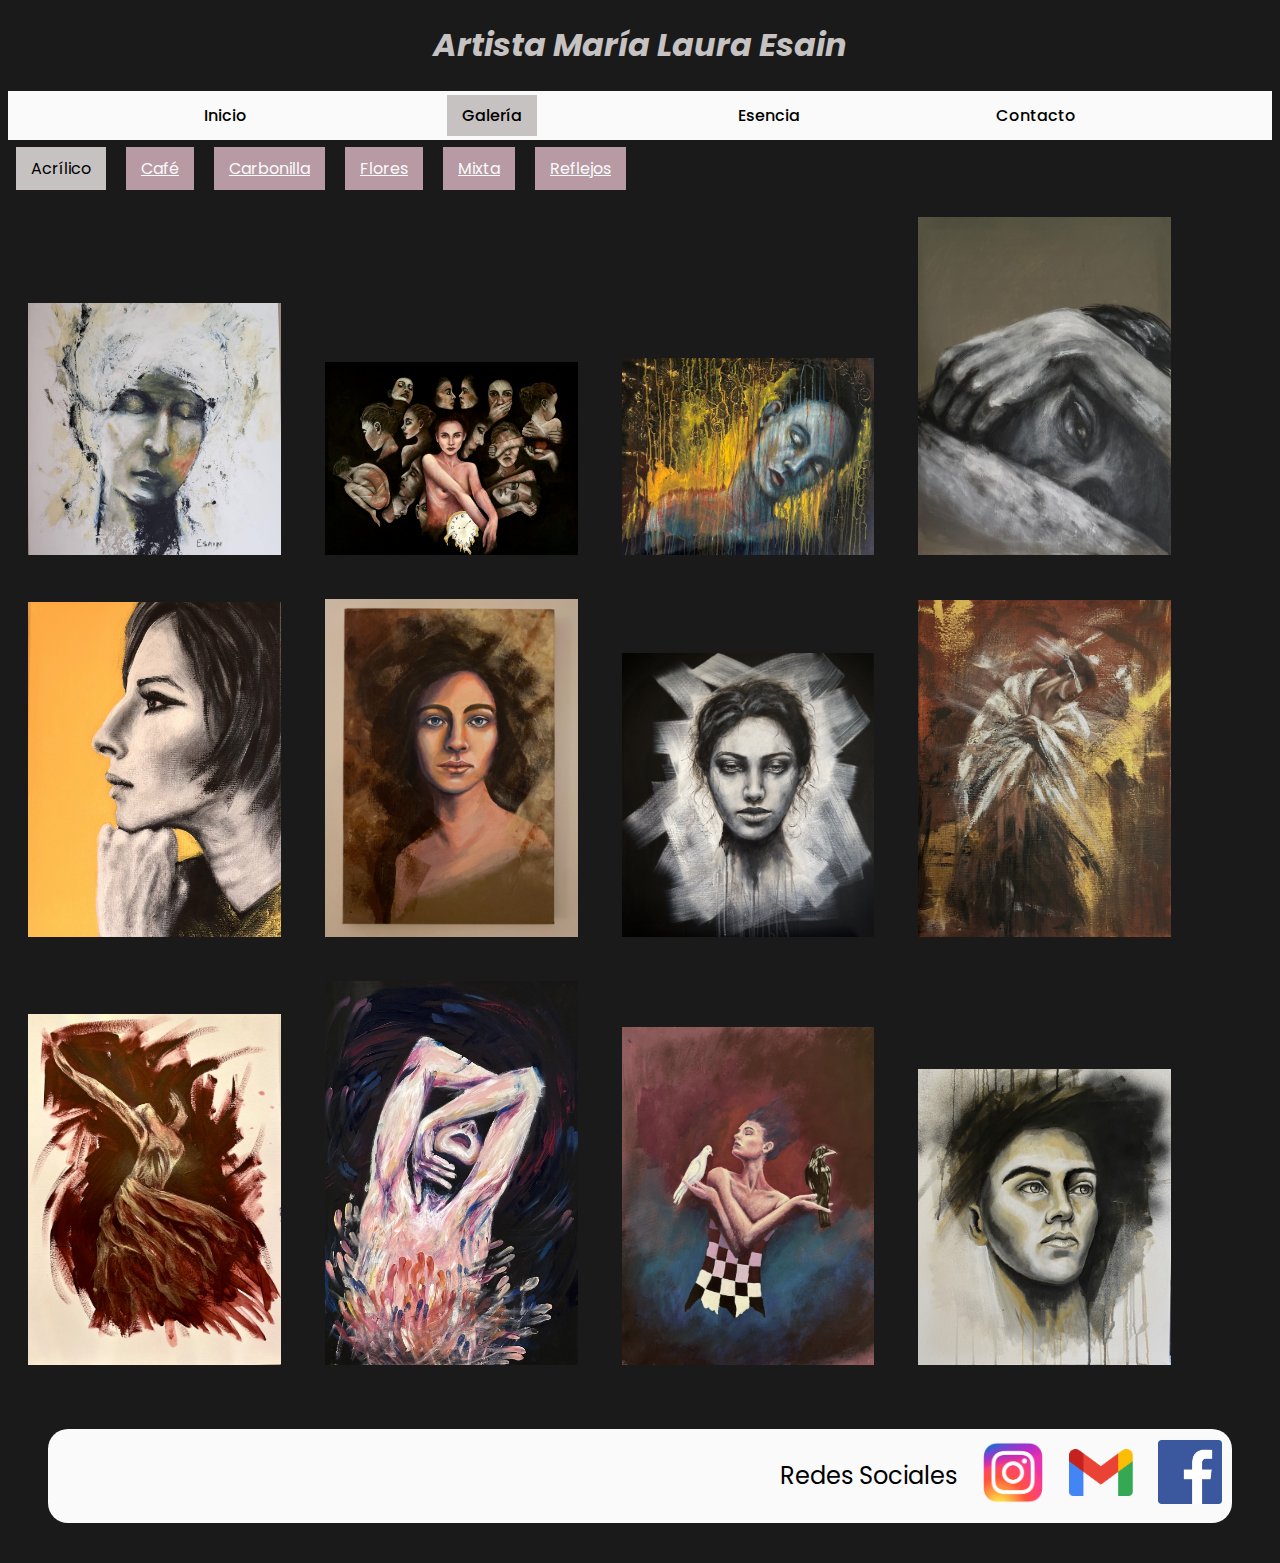
<file: acrilico.html>
<!DOCTYPE html>
<html lang="en">
<head>
    <meta charset="UTF-8">
    <meta name="viewport" content="width=device-width, initial-scale=1.0">
    <title>Arte María Laura Esain</title>

    <link rel="stylesheet" href="style.css">

    <link rel="preconnect" href="https://fonts.googleapis.com">
    <link rel="preconnect" href="https://fonts.gstatic.com" crossorigin>
    <link href="https://fonts.googleapis.com/css2?family=Poppins:ital,wght@0,100;0,200;0,300;0,400;0,500;0,600;0,700;0,800;0,900;1,100;1,200;1,300;1,400;1,500;1,600;1,700;1,800;1,900&display=swap" rel="stylesheet">

    <link rel="preconnect" href="https://fonts.googleapis.com">
<link rel="preconnect" href="https://fonts.gstatic.com" crossorigin>
<link href="https://fonts.googleapis.com/css2?family=Inter:ital,opsz,wght@0,14..32,100..900;1,14..32,100..900&family=Poppins:ital,wght@0,100;0,200;0,300;0,400;0,500;0,600;0,700;0,800;0,900;1,100;1,200;1,300;1,400;1,500;1,600;1,700;1,800;1,900&display=swap" rel="stylesheet">

<link rel="preconnect" href="https://fonts.googleapis.com">
<link rel="preconnect" href="https://fonts.gstatic.com" crossorigin>
<link href="https://fonts.googleapis.com/css2?family=Abril+Fatface&family=Poppins:ital,wght@0,100;0,200;0,300;0,400;0,500;0,600;0,700;0,800;0,900;1,100;1,200;1,300;1,400;1,500;1,600;1,700;1,800;1,900&display=swap" rel="stylesheet">

</head>

<h1>Artista María Laura Esain</h1>


<p id="lista1">
    <a href="index.html">Inicio</a> 
    <a class="inicio">Galería</a>
    <a href="esencia.html">Esencia</a>            
    <a href="contacto.html">Contacto</a>
 </p>

 <p id="lista2">
    <a class="acrilico">Acrílico</a>
    <a href="café.html">Café</a>
    <a href="carbonilla.html">Carbonilla</a>
    <a href="flores.html">Flores</a>
    <a href="mixta.html">Mixta</a>
    <a href="reflejos.html">Reflejos</a>
</p> 


<img  class="ac1" src="Imagenes/ac1.jpg" alt="ac1" width="20%">
<img class="ac1" src="Imagenes/ac10.jpg" alt="10" width="20%">
<img class="ac1"src="Imagenes/ac12.jpg" alt="12" width="20%">
<img class="ac1"src="Imagenes/ac2.jpg" alt="ac2" width="20%">
<img class="ac1"src="Imagenes/ac3.jpg" alt="3" width="20%">
<img class="ac1"src="Imagenes/ac4.jpg" alt="4" width="20%">
<img class="ac1"src="Imagenes/ac5.jpg" alt="5" width="20%">
<img class="ac1" src="Imagenes/ac6.jpg" alt="6" width="20%">
<img class="ac1"src="Imagenes/ac7.jpg" alt="7" width="20%">
<img class="ac1"src="Imagenes/ac8.jpg" alt="8" width="20%">
<img class="ac1"src="Imagenes/ac9.jpg" alt="9" width="20%">
<img class="ac1"src="Imagenes/ac11.jpg" alt="11" width="20%">

<footer>
    <h2>Redes Sociales</h2>
   <div class="logo-insta"><a class="redes" target="_blank" href="https://www.instagram.com/esainlaura?utm_source=ig_web_button_share_sheet&igsh=ZDNlZDc0MzIxNw=="><img src="Imagenes/Instagram-Logo-2016.png" alt="logo-instagram"></a></div>
  <div class="logo-gmail"><a href="https://mail.google.com/mail/u/0/#search/mlesain%40gmail.com"> <img src="Imagenes/Gmail_Logo.png" alt="Gmail_Logo"></a></div>
   <div class="logo-facebook"> <a class="redes" target="_blank" href="https://www.facebook.com/share/r/uLbqT9U41usrKx6N/"><img src="Imagenes/Facebook_logo.png" alt="logo-facebook"></a></div>
</footer>
</file>
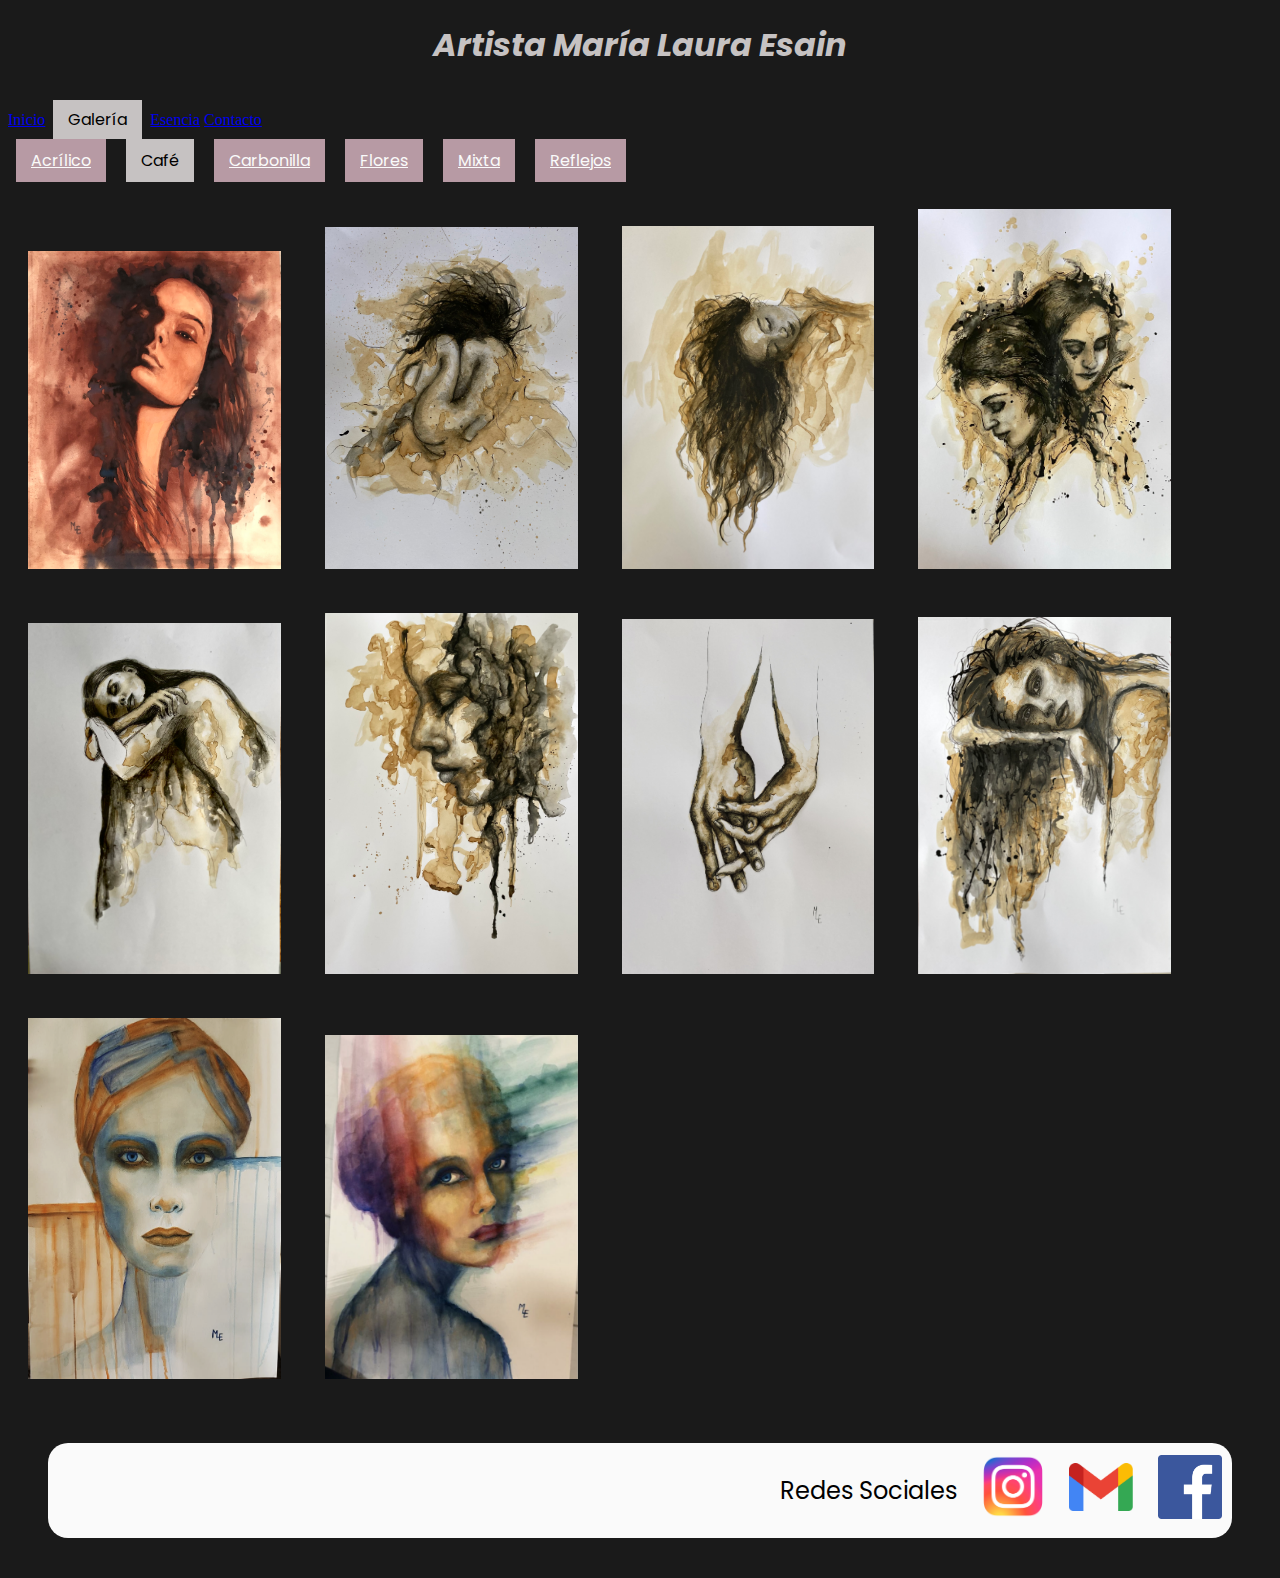
<file: café.html>
<!DOCTYPE html>
<html lang="en">
<head>
    <meta charset="UTF-8">
    <meta name="viewport" content="width=device-width, initial-scale=1.0">
    <title>Arte María Laura Esain</title>

    <link rel="stylesheet" href="style.css">

    <link rel="preconnect" href="https://fonts.googleapis.com">
    <link rel="preconnect" href="https://fonts.gstatic.com" crossorigin>
    <link href="https://fonts.googleapis.com/css2?family=Poppins:ital,wght@0,100;0,200;0,300;0,400;0,500;0,600;0,700;0,800;0,900;1,100;1,200;1,300;1,400;1,500;1,600;1,700;1,800;1,900&display=swap" rel="stylesheet">

    <link rel="preconnect" href="https://fonts.googleapis.com">
<link rel="preconnect" href="https://fonts.gstatic.com" crossorigin>
<link href="https://fonts.googleapis.com/css2?family=Inter:ital,opsz,wght@0,14..32,100..900;1,14..32,100..900&family=Poppins:ital,wght@0,100;0,200;0,300;0,400;0,500;0,600;0,700;0,800;0,900;1,100;1,200;1,300;1,400;1,500;1,600;1,700;1,800;1,900&display=swap" rel="stylesheet">

<link rel="preconnect" href="https://fonts.googleapis.com">
<link rel="preconnect" href="https://fonts.gstatic.com" crossorigin>
<link href="https://fonts.googleapis.com/css2?family=Abril+Fatface&family=Poppins:ital,wght@0,100;0,200;0,300;0,400;0,500;0,600;0,700;0,800;0,900;1,100;1,200;1,300;1,400;1,500;1,600;1,700;1,800;1,900&display=swap" rel="stylesheet">

<link rel="stylesheet" href="style.css">
<h1>Artista María Laura Esain</h1>

<p id="lista1"></p>
    <a href="index.html">Inicio</a> 
    <a class="inicio">Galería</a>
    <a href="esencia.html">Esencia</a>            
    <a href="contacto.html">Contacto</a>
 </p>

 <p id="lista2">
    <a href="acrilico.html">Acrílico</a>
    <a class="acrilico">Café</a>
    <a href="carbonilla.html">Carbonilla</a>
    <a href="flores.html">Flores</a>
    <a href="mixta.html">Mixta</a>
    <a href="reflejos.html">Reflejos</a>
</p> 


<img class="ac1" src="Imagenes/cafe_2146.jpg" alt="1" width="20%">
<img class="ac1" src="Imagenes/cafe_3919.jpg" alt="2" width="20%">
<img class="ac1" src="Imagenes/cafe_3972.jpg" alt="3" width="20%">
<img class="ac1" src="Imagenes/cafe_4418.jpg" alt="4" width="20%">
<img class="ac1" src="Imagenes/cafe_4430.jpg" alt="5" width="20%">
<img class="ac1" src="Imagenes/cafe_4516.jpg" alt="6" width="20%">
<img class="ac1"src="Imagenes/cafe_4609.jpg" alt="7" width="20%">
<img class="ac1" src="Imagenes/cafe_4770.jpg" alt="8" width="20%">
<img class="ac1"src="Imagenes/cafe_7931 (1).PNG" alt="9" width="20%">
<img class="ac1" src="Imagenes/cafe_7932 (1).PNG" alt="10" width="20%">



<footer>
    <h2>Redes Sociales</h2>
   <div class="logo-insta"><a class="redes" target="_blank" href="https://www.instagram.com/esainlaura?utm_source=ig_web_button_share_sheet&igsh=ZDNlZDc0MzIxNw=="><img src="Imagenes/Instagram-Logo-2016.png" alt="logo-instagram"></a></div>
  <div class="logo-gmail"><a href="https://mail.google.com/mail/u/0/#search/mlesain%40gmail.com"> <img src="Imagenes/Gmail_Logo.png" alt="Gmail_Logo"></a></div>
   <div class="logo-facebook"> <a class="redes" target="_blank" href="https://www.facebook.com/share/r/uLbqT9U41usrKx6N/"><img src="Imagenes/Facebook_logo.png" alt="logo-facebook"></a></div>
</footer>
</file>
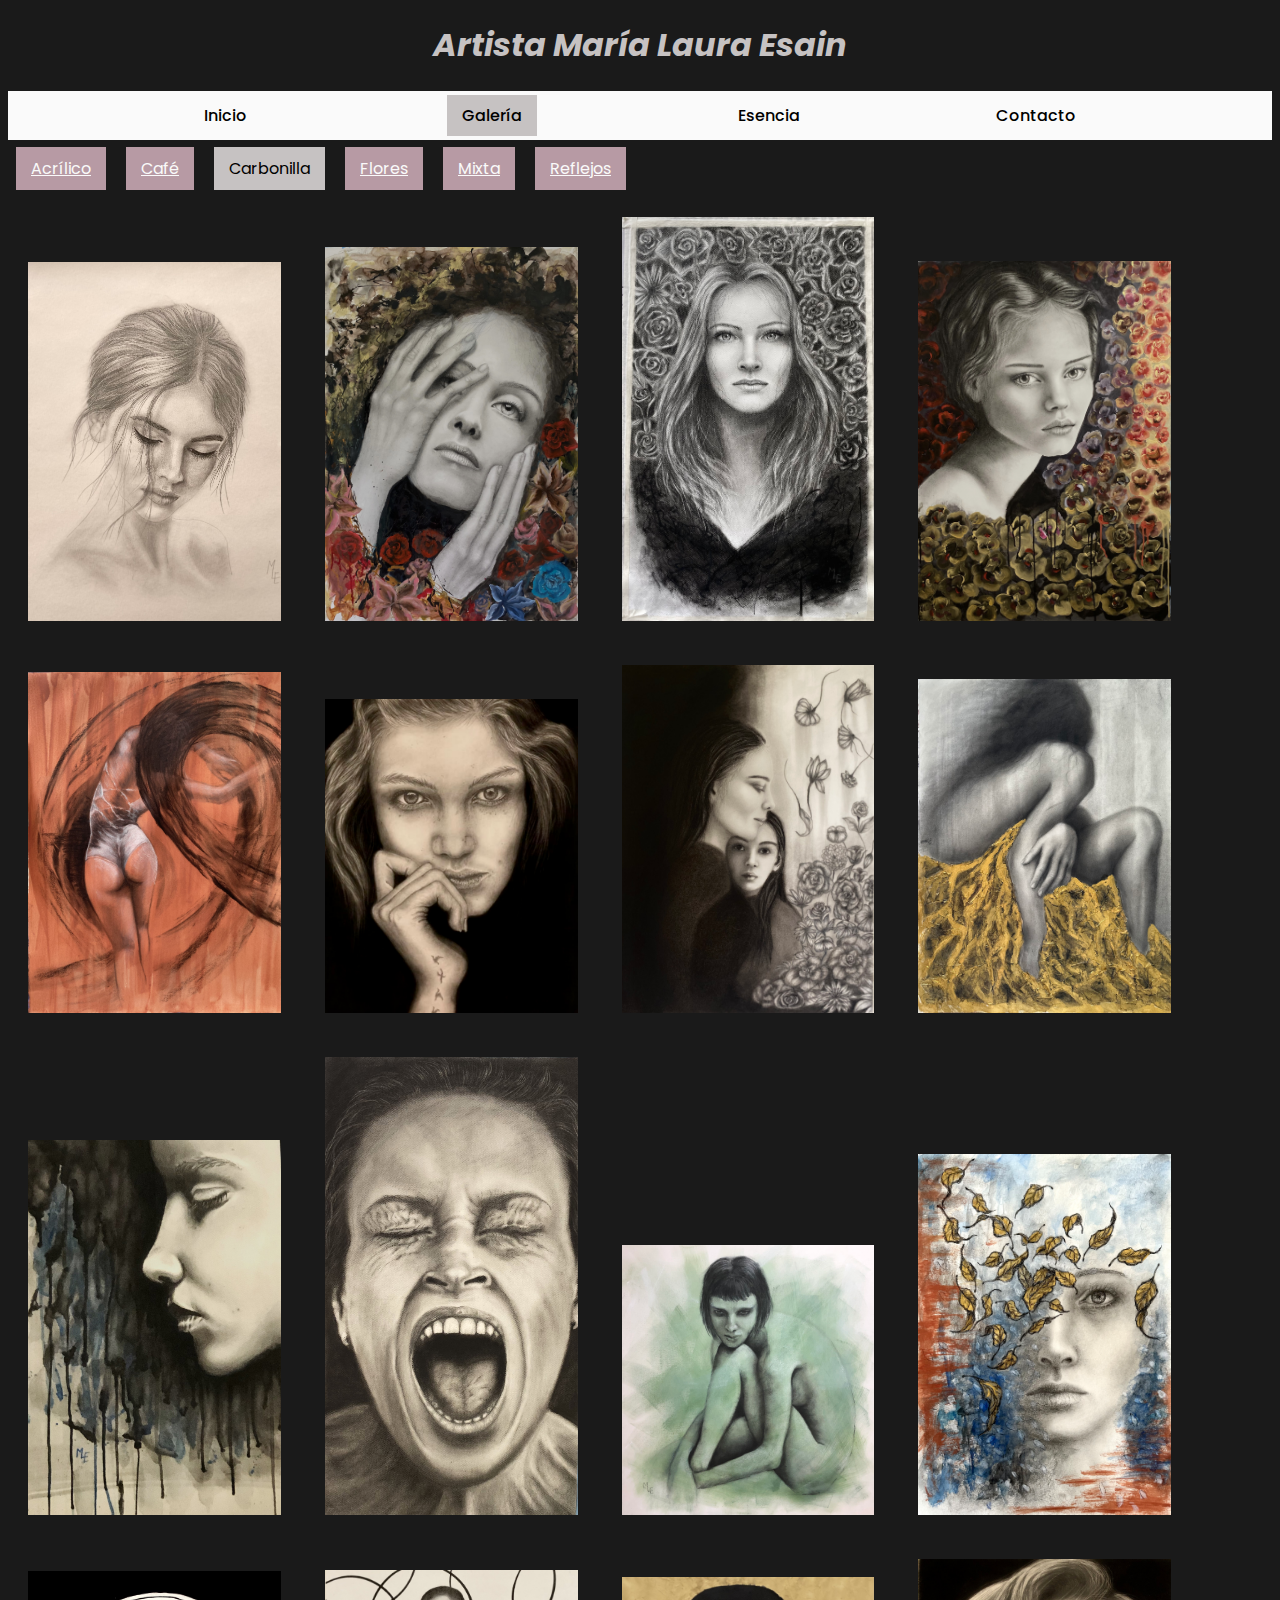
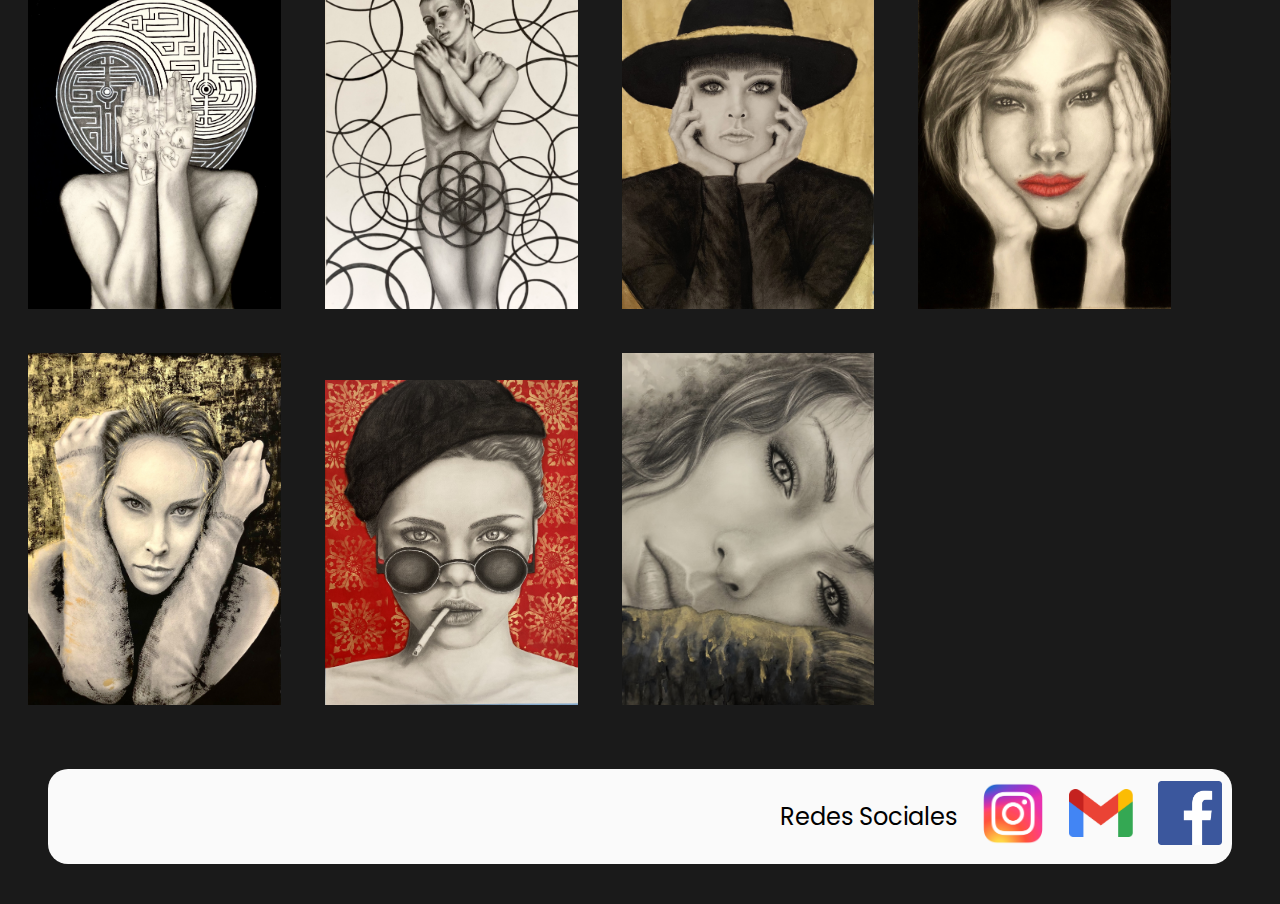
<file: carbonilla.html>
<!DOCTYPE html>
<html lang="en">
<head>
    <meta charset="UTF-8">
    <meta name="viewport" content="width=device-width, initial-scale=1.0">
    <title>Arte María Laura Esain</title>

    <link rel="stylesheet" href="style.css">

    <link rel="preconnect" href="https://fonts.googleapis.com">
    <link rel="preconnect" href="https://fonts.gstatic.com" crossorigin>
    <link href="https://fonts.googleapis.com/css2?family=Poppins:ital,wght@0,100;0,200;0,300;0,400;0,500;0,600;0,700;0,800;0,900;1,100;1,200;1,300;1,400;1,500;1,600;1,700;1,800;1,900&display=swap" rel="stylesheet">

    <link rel="preconnect" href="https://fonts.googleapis.com">
<link rel="preconnect" href="https://fonts.gstatic.com" crossorigin>
<link href="https://fonts.googleapis.com/css2?family=Inter:ital,opsz,wght@0,14..32,100..900;1,14..32,100..900&family=Poppins:ital,wght@0,100;0,200;0,300;0,400;0,500;0,600;0,700;0,800;0,900;1,100;1,200;1,300;1,400;1,500;1,600;1,700;1,800;1,900&display=swap" rel="stylesheet">

<link rel="preconnect" href="https://fonts.googleapis.com">
<link rel="preconnect" href="https://fonts.gstatic.com" crossorigin>
<link href="https://fonts.googleapis.com/css2?family=Abril+Fatface&family=Poppins:ital,wght@0,100;0,200;0,300;0,400;0,500;0,600;0,700;0,800;0,900;1,100;1,200;1,300;1,400;1,500;1,600;1,700;1,800;1,900&display=swap" rel="stylesheet">

<link rel="stylesheet" href="style.css">

<h1>Artista María Laura Esain</h1>


<p id="lista1">
    <a href="index.html">Inicio</a> 
    <a class="inicio">Galería</a>
    <a href="esencia.html">Esencia</a>            
    <a href="contacto.html">Contacto</a>
 </p>

 <p id="lista2">
    <a href="acrilico.html">Acrílico</a>
    <a href="café.html">Café</a>
    <a class="acrilico">Carbonilla</a>
    <a href="flores.html">Flores</a>
    <a href="mixta.html">Mixta</a>
    <a href="reflejos.html">Reflejos</a>
</p> 

<img class="ac1" src="Imagenes/carbonilla_0020 (1).jpg" alt="1" width="20%">
<img class="ac1" src="Imagenes/carbonilla_0567.jpg" alt="2" width="20%">
<img class="ac1" src="Imagenes/carbonilla_2269.jpg" alt="2" width="20%">
<img class="ac1" src="Imagenes/carbonilla_2519.jpg" alt="2" width="20%">
<img  class="ac1"src="Imagenes/carbonilla_5036.jpg" alt="2" width="20%">
<img class="ac1" src="Imagenes/carbonilla_5195.jpg" alt="2" width="20%">
<img class="ac1" src="Imagenes/carbonilla_5538.jpg" alt="2" width="20%">
<img class="ac1" src="Imagenes/carbonilla_5576.jpg" alt="2" width="20%">
<img class="ac1" src="Imagenes/carbonilla_6213.jpg" alt="2" width="20%">
<img class="ac1" src="Imagenes/carbonilla_6826.jpg" alt="2" width="20%">
<img class="ac1" src="Imagenes/carbonilla_7049.jpg" alt="2" width="20%">
<img class="ac1" src="Imagenes/carbonilla_7433.jpg" alt="2" width="20%">
<img class="ac1" src="Imagenes/carbonilla_7542.jpg" alt="2" width="20%">
<img class="ac1" src="Imagenes/carbonilla_8024.jpg" alt="2" width="20%">
<img class="ac1" src="Imagenes/carbonilla_7761.jpg" alt="2" width="20%">
<img class="ac1" src="Imagenes/carbonilla_8352.jpg" alt="2" width="20%">
<img class="ac1" src="Imagenes/carbonilla_8663.jpg" alt="2" width="20%">
<img class="ac1" src="Imagenes/carbonilla_8795.jpg" alt="2" width="20%">
<img class="ac1" src="Imagenes/carbonilla_9588.jpg" alt="2" width="20%">


<footer>
    <h2>Redes Sociales</h2>
   <div class="logo-insta"><a class="redes" target="_blank" href="https://www.instagram.com/esainlaura?utm_source=ig_web_button_share_sheet&igsh=ZDNlZDc0MzIxNw=="><img src="Imagenes/Instagram-Logo-2016.png" alt="logo-instagram"></a></div>
  <div class="logo-gmail"><a href="https://mail.google.com/mail/u/0/#search/mlesain%40gmail.com"> <img src="Imagenes/Gmail_Logo.png" alt="Gmail_Logo"></a></div>
   <div class="logo-facebook"> <a class="redes" target="_blank" href="https://www.facebook.com/share/r/uLbqT9U41usrKx6N/"><img src="Imagenes/Facebook_logo.png" alt="logo-facebook"></a></div>
</footer>
</file>
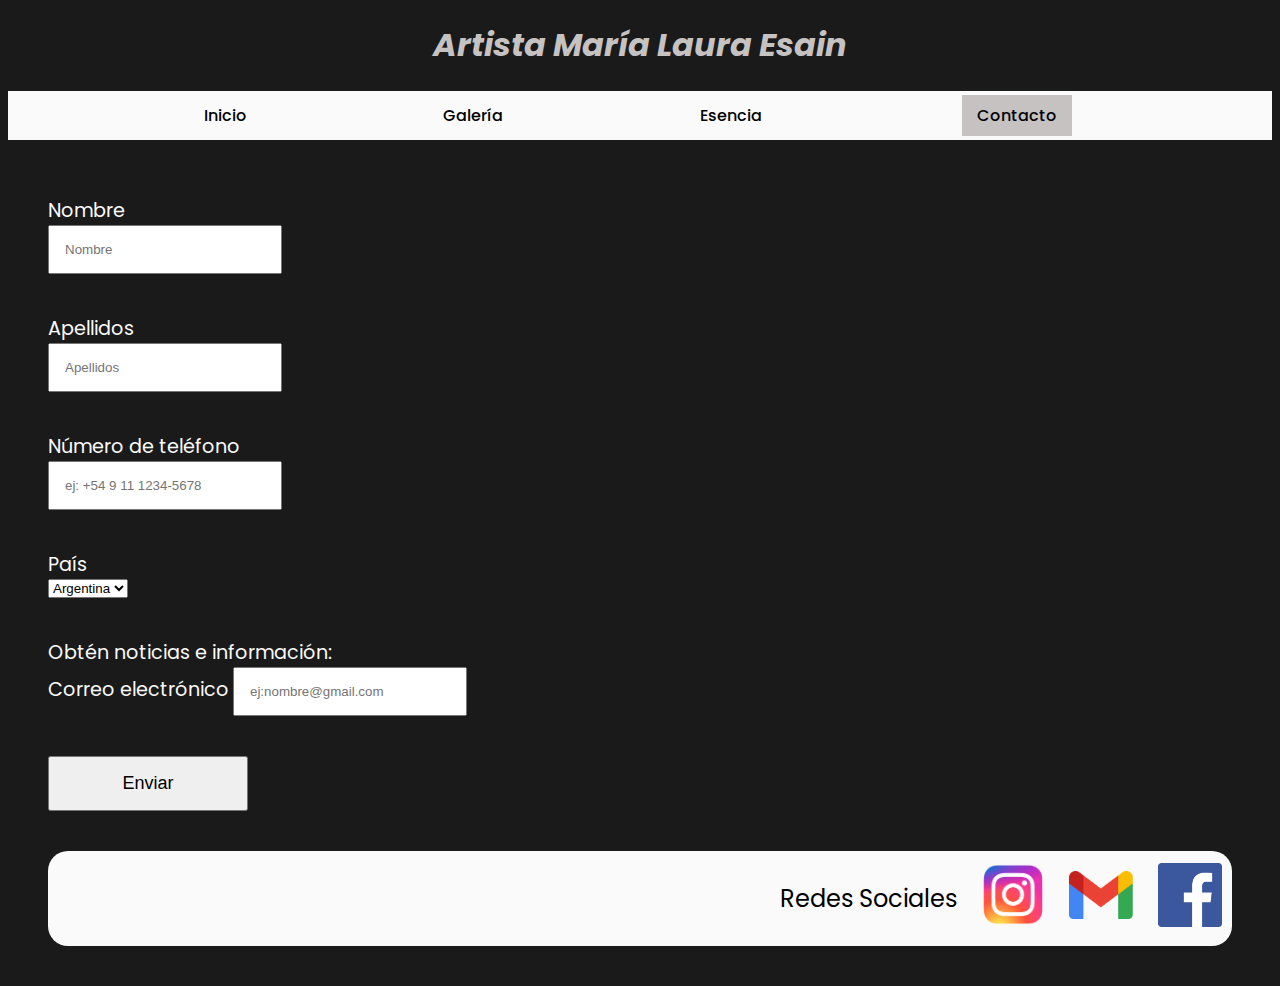
<file: contacto.html>
<!DOCTYPE html>
<html lang="en">
<head>
    <meta charset="UTF-8">
    <meta name="viewport" content="width=device-width, initial-scale=1.0">
    <title>Arte María Laura Esain</title>

    <link rel="stylesheet" href="style.css">

    <link rel="preconnect" href="https://fonts.googleapis.com">
    <link rel="preconnect" href="https://fonts.gstatic.com" crossorigin>
    <link href="https://fonts.googleapis.com/css2?family=Poppins:ital,wght@0,100;0,200;0,300;0,400;0,500;0,600;0,700;0,800;0,900;1,100;1,200;1,300;1,400;1,500;1,600;1,700;1,800;1,900&display=swap" rel="stylesheet">

    <link rel="preconnect" href="https://fonts.googleapis.com">
<link rel="preconnect" href="https://fonts.gstatic.com" crossorigin>
<link href="https://fonts.googleapis.com/css2?family=Inter:ital,opsz,wght@0,14..32,100..900;1,14..32,100..900&family=Poppins:ital,wght@0,100;0,200;0,300;0,400;0,500;0,600;0,700;0,800;0,900;1,100;1,200;1,300;1,400;1,500;1,600;1,700;1,800;1,900&display=swap" rel="stylesheet">

<link rel="preconnect" href="https://fonts.googleapis.com">
<link rel="preconnect" href="https://fonts.gstatic.com" crossorigin>
<link href="https://fonts.googleapis.com/css2?family=Abril+Fatface&family=Poppins:ital,wght@0,100;0,200;0,300;0,400;0,500;0,600;0,700;0,800;0,900;1,100;1,200;1,300;1,400;1,500;1,600;1,700;1,800;1,900&display=swap" rel="stylesheet">

</head>

<div><h1>Artista María Laura Esain</h1></div>

<body>
    <p id="lista1">
        <a href="index.html">Inicio</a> 
        <a href="galeria.html">Galería</a>
        <a href="esencia.html">Esencia</a>            
        <a class="inicio">Contacto</a>
     </p>
</body>

<form action="form.php" method="post">
    <ul>
        <li><label for="Nombre">Nombre</label>
       <br><input type="text" placeholder="Nombre" name="Nombre" id="Nombre"></li>

        <li><label for="Apellido">Apellidos</label>
            <br><input placeholder="Apellidos" type="text">
        </li>
        
        <li><label for="numero de telefono">Número de teléfono</label>
        <br><input type="text" placeholder="ej: +54 9 11 1234-5678"></li>

        <li> <label for="pais">País</label>
           <br> <select name="" id="option">
                <option value="">Argentina</option>
                <option value="">Colombia</option>
                <option value="">Uruguay</option>
                <option value="">Otro</option>
            </select></li>

        <li><label for="suscribe">Obtén noticias e información: <br>Correo electrónico</label>
            <input type="text" placeholder="ej:nombre@gmail.com"></li>
        
       <li> <input class="enviar" type="submit" value="Enviar"></li>
    </ul>
    <footer>
        <h2>Redes Sociales</h2>
       <div class="logo-insta"><a class="redes" target="_blank" href="https://www.instagram.com/esainlaura?utm_source=ig_web_button_share_sheet&igsh=ZDNlZDc0MzIxNw=="><img src="Imagenes/Instagram-Logo-2016.png" alt="logo-instagram"></a></div>
      <div class="logo-gmail"><a href="https://mail.google.com/mail/u/0/#search/mlesain%40gmail.com"> <img src="Imagenes/Gmail_Logo.png" alt="Gmail_Logo"></a></div>
       <div class="logo-facebook"> <a class="redes" target="_blank" href="https://www.facebook.com/share/r/uLbqT9U41usrKx6N/"><img src="Imagenes/Facebook_logo.png" alt="logo-facebook"></a></div>
    </footer>
</form>
</file>
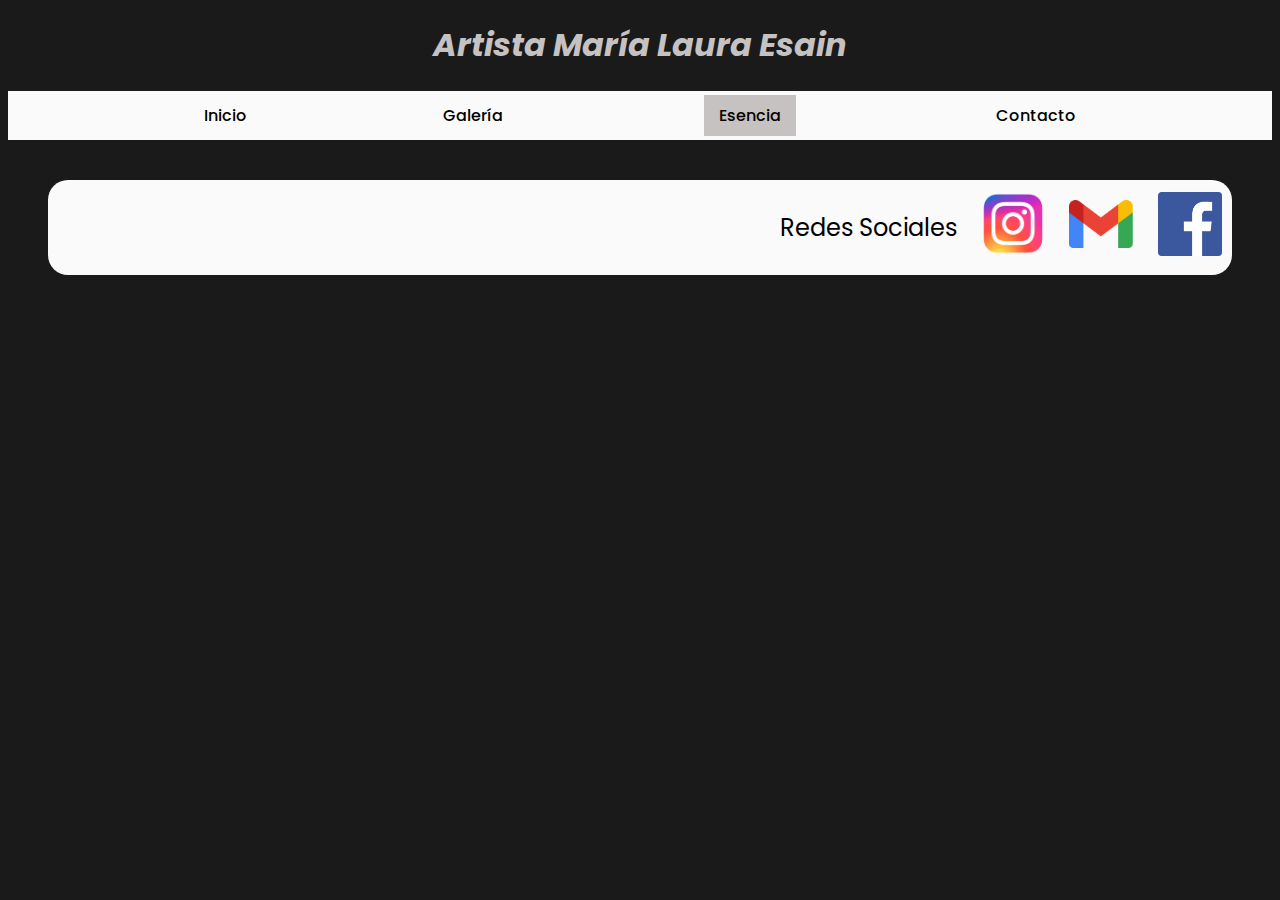
<file: Esencia.html>
<!DOCTYPE html>
<html lang="en">
<head>
    <meta charset="UTF-8">
    <meta name="viewport" content="width=device-width, initial-scale=1.0">
    <title>Arte María Laura Esain</title>

    <link rel="stylesheet" href="style.css">

    <link rel="preconnect" href="https://fonts.googleapis.com">
    <link rel="preconnect" href="https://fonts.gstatic.com" crossorigin>
    <link href="https://fonts.googleapis.com/css2?family=Poppins:ital,wght@0,100;0,200;0,300;0,400;0,500;0,600;0,700;0,800;0,900;1,100;1,200;1,300;1,400;1,500;1,600;1,700;1,800;1,900&display=swap" rel="stylesheet">

    <link rel="preconnect" href="https://fonts.googleapis.com">
<link rel="preconnect" href="https://fonts.gstatic.com" crossorigin>
<link href="https://fonts.googleapis.com/css2?family=Inter:ital,opsz,wght@0,14..32,100..900;1,14..32,100..900&family=Poppins:ital,wght@0,100;0,200;0,300;0,400;0,500;0,600;0,700;0,800;0,900;1,100;1,200;1,300;1,400;1,500;1,600;1,700;1,800;1,900&display=swap" rel="stylesheet">

<link rel="preconnect" href="https://fonts.googleapis.com">
<link rel="preconnect" href="https://fonts.gstatic.com" crossorigin>
<link href="https://fonts.googleapis.com/css2?family=Abril+Fatface&family=Poppins:ital,wght@0,100;0,200;0,300;0,400;0,500;0,600;0,700;0,800;0,900;1,100;1,200;1,300;1,400;1,500;1,600;1,700;1,800;1,900&display=swap" rel="stylesheet">

</head>
<div><h1>Artista María Laura Esain</h1></div>

<body>
    <p id="lista1">
        <a href="index.html">Inicio</a> 
        <a href="Galeria.html">Galería</a>
        <a class="inicio">Esencia</a>            
        <a href="contacto.html">Contacto</a>
     </p>

     <footer>
        <h2>Redes Sociales</h2>
       <div class="logo-insta"><a class="redes" target="_blank" href="https://www.instagram.com/esainlaura?utm_source=ig_web_button_share_sheet&igsh=ZDNlZDc0MzIxNw=="><img src="Imagenes/Instagram-Logo-2016.png" alt="logo-instagram"></a></div>
      <div class="logo-gmail"><a href="https://mail.google.com/mail/u/0/#search/mlesain%40gmail.com"> <img src="Imagenes/Gmail_Logo.png" alt="Gmail_Logo"></a></div>
       <div class="logo-facebook"> <a class="redes" target="_blank" href="https://www.facebook.com/share/r/uLbqT9U41usrKx6N/"><img src="Imagenes/Facebook_logo.png" alt="logo-facebook"></a></div>
    </footer>
</body>
</file>
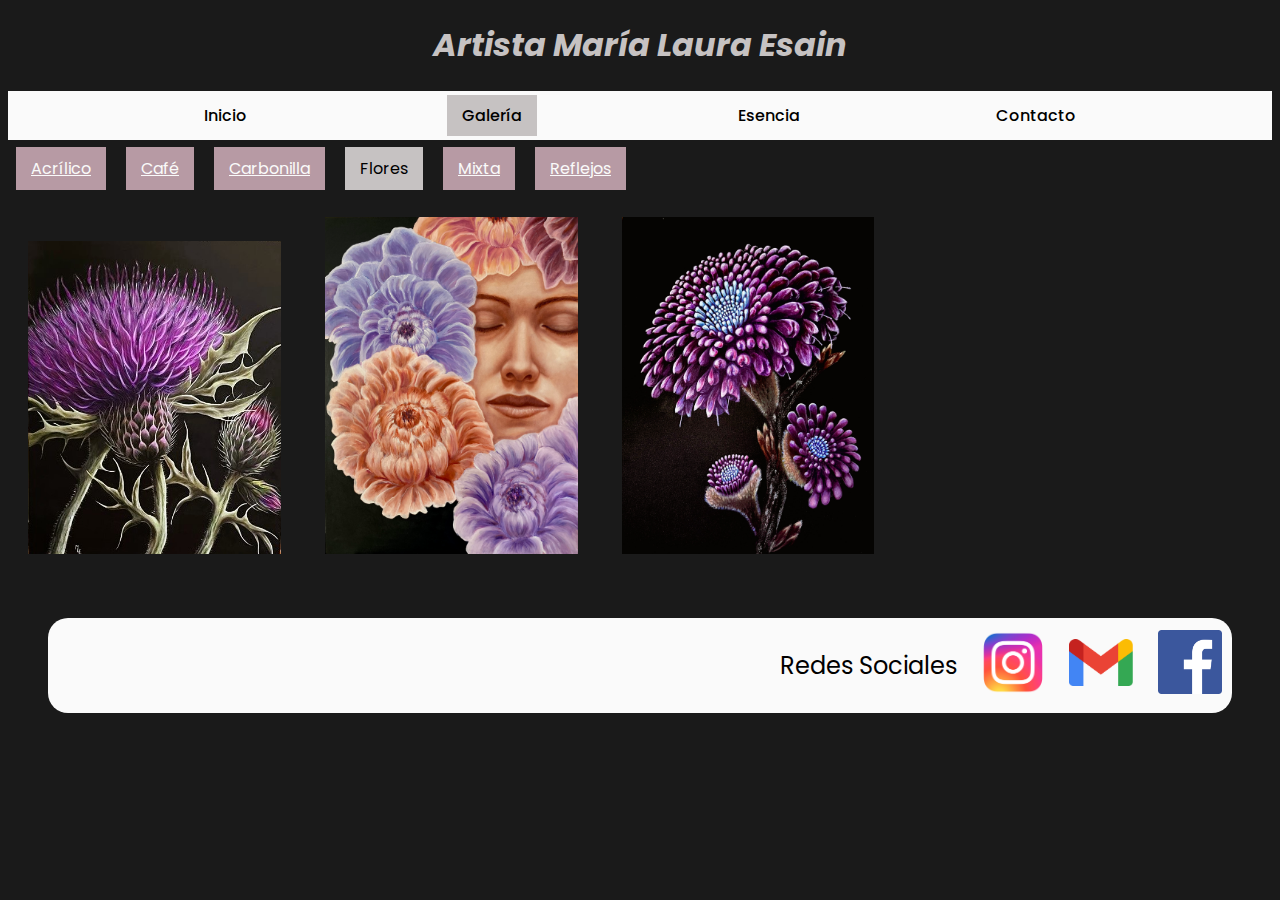
<file: flores.html>
<!DOCTYPE html>
<html lang="en">
<head>
    <meta charset="UTF-8">
    <meta name="viewport" content="width=device-width, initial-scale=1.0">
    <title>Arte María Laura Esain</title>

    <link rel="stylesheet" href="style.css">

    <link rel="preconnect" href="https://fonts.googleapis.com">
    <link rel="preconnect" href="https://fonts.gstatic.com" crossorigin>
    <link href="https://fonts.googleapis.com/css2?family=Poppins:ital,wght@0,100;0,200;0,300;0,400;0,500;0,600;0,700;0,800;0,900;1,100;1,200;1,300;1,400;1,500;1,600;1,700;1,800;1,900&display=swap" rel="stylesheet">

    <link rel="preconnect" href="https://fonts.googleapis.com">
<link rel="preconnect" href="https://fonts.gstatic.com" crossorigin>
<link href="https://fonts.googleapis.com/css2?family=Inter:ital,opsz,wght@0,14..32,100..900;1,14..32,100..900&family=Poppins:ital,wght@0,100;0,200;0,300;0,400;0,500;0,600;0,700;0,800;0,900;1,100;1,200;1,300;1,400;1,500;1,600;1,700;1,800;1,900&display=swap" rel="stylesheet">

<link rel="preconnect" href="https://fonts.googleapis.com">
<link rel="preconnect" href="https://fonts.gstatic.com" crossorigin>
<link href="https://fonts.googleapis.com/css2?family=Abril+Fatface&family=Poppins:ital,wght@0,100;0,200;0,300;0,400;0,500;0,600;0,700;0,800;0,900;1,100;1,200;1,300;1,400;1,500;1,600;1,700;1,800;1,900&display=swap" rel="stylesheet">

</head>
<h1>Artista María Laura Esain</h1>


<p id="lista1">
    <a href="index.html">Inicio</a> 
    <a class="inicio">Galería</a>
    <a href="esencia.html">Esencia</a>            
    <a href="contacto.html">Contacto</a>
 </p>

 <p id="lista2">
    <a href="acrilico.html">Acrílico</a>
    <a href="café.html">Café</a>
    <a href="carbonilla.html">Carbonilla</a>
    <a class="acrilico">Flores</a>
    <a href="mixta.html">Mixta</a>
    <a href="reflejos.html">Reflejos</a>
</p> 

<img class="ac1" src="Imagenes/flores.jpg" alt="1" width="20%">
<img class="ac1" src="Imagenes/flores_0740.jpg" alt="1" width="20%">
<img class="ac1" src="Imagenes/flores_6008.jpg" alt="1" width="20%">

<footer>
    <h2>Redes Sociales</h2>
   <div class="logo-insta"><a class="redes" target="_blank" href="https://www.instagram.com/esainlaura?utm_source=ig_web_button_share_sheet&igsh=ZDNlZDc0MzIxNw=="><img src="Imagenes/Instagram-Logo-2016.png" alt="logo-instagram"></a></div>
  <div class="logo-gmail"><a href="https://mail.google.com/mail/u/0/#search/mlesain%40gmail.com"> <img src="Imagenes/Gmail_Logo.png" alt="Gmail_Logo"></a></div>
   <div class="logo-facebook"> <a class="redes" target="_blank" href="https://www.facebook.com/share/r/uLbqT9U41usrKx6N/"><img src="Imagenes/Facebook_logo.png" alt="logo-facebook"></a></div>
</footer>
</file>
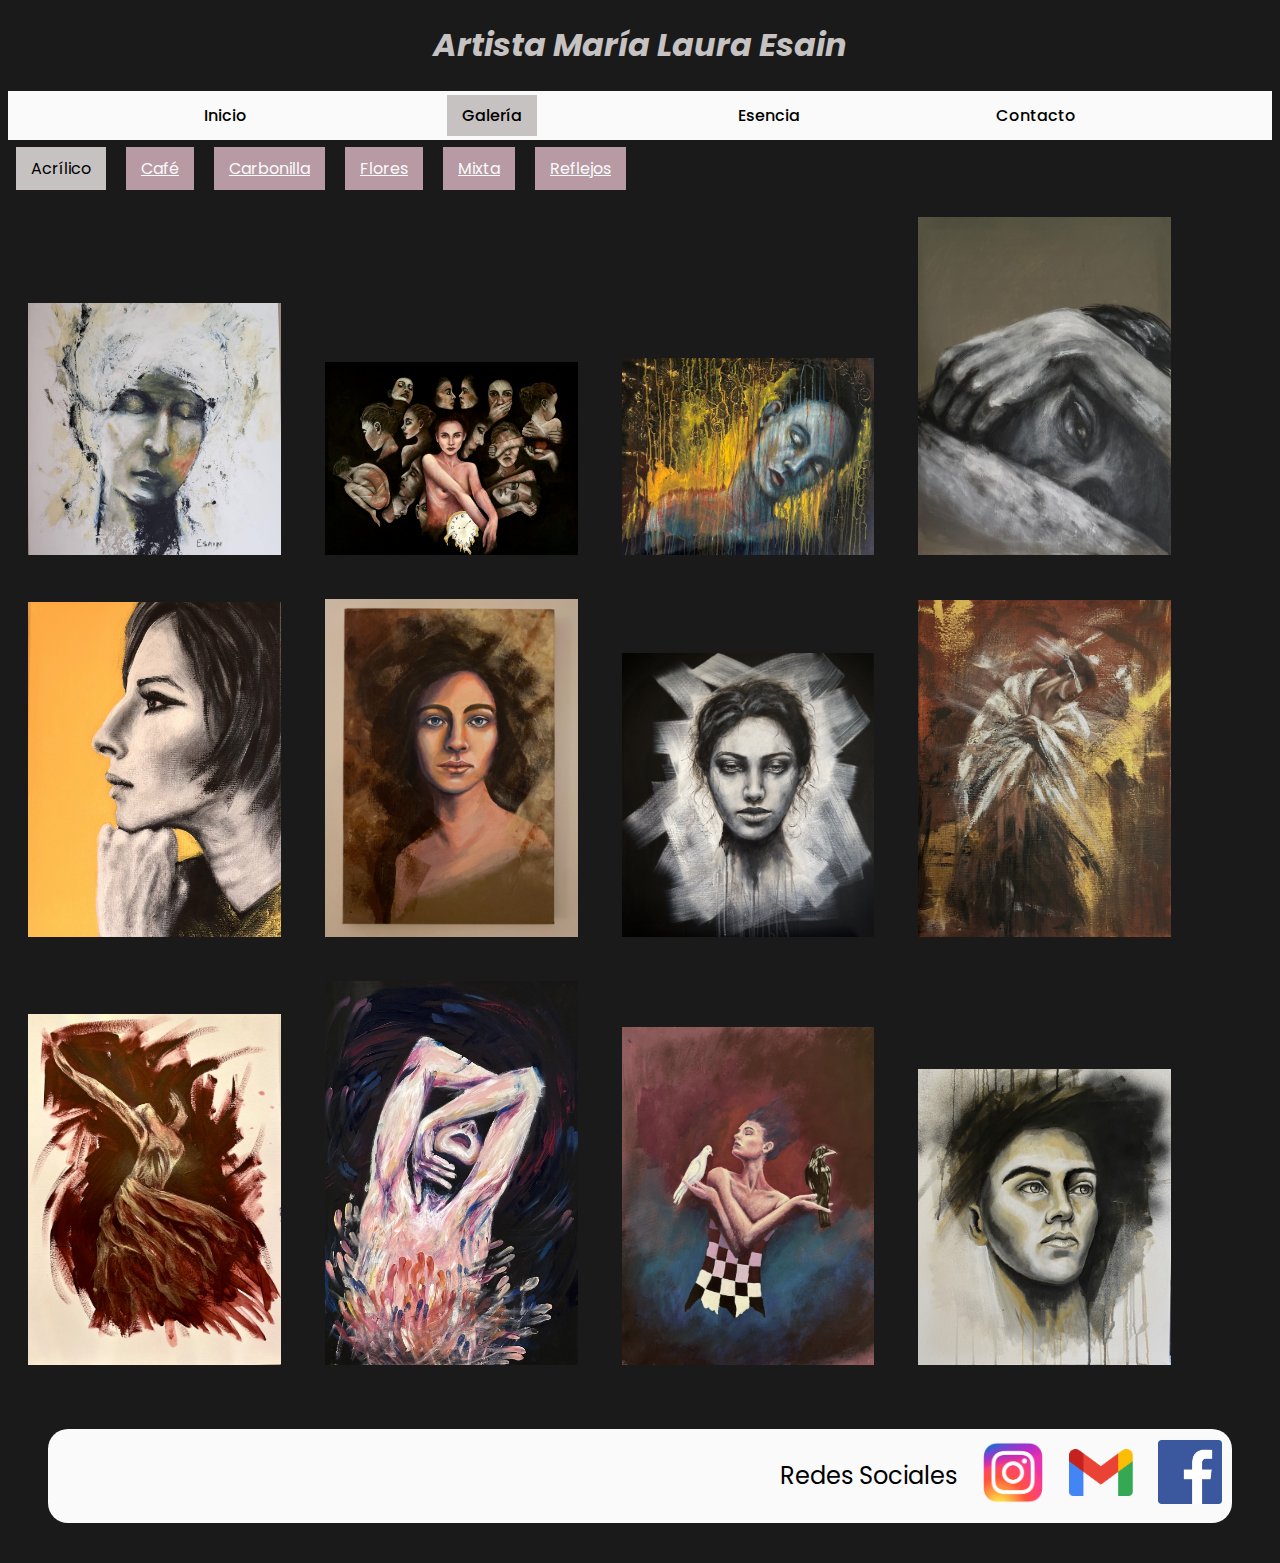
<file: Galeria.html>
<!DOCTYPE html>
<html lang="en">
<head>
    <meta charset="UTF-8">
    <meta name="viewport" content="width=device-width, initial-scale=1.0">
    <title>Arte María Laura Esain</title>

    <link rel="stylesheet" href="style.css">

    <link rel="preconnect" href="https://fonts.googleapis.com">
    <link rel="preconnect" href="https://fonts.gstatic.com" crossorigin>
    <link href="https://fonts.googleapis.com/css2?family=Poppins:ital,wght@0,100;0,200;0,300;0,400;0,500;0,600;0,700;0,800;0,900;1,100;1,200;1,300;1,400;1,500;1,600;1,700;1,800;1,900&display=swap" rel="stylesheet">

    <link rel="preconnect" href="https://fonts.googleapis.com">
<link rel="preconnect" href="https://fonts.gstatic.com" crossorigin>
<link href="https://fonts.googleapis.com/css2?family=Inter:ital,opsz,wght@0,14..32,100..900;1,14..32,100..900&family=Poppins:ital,wght@0,100;0,200;0,300;0,400;0,500;0,600;0,700;0,800;0,900;1,100;1,200;1,300;1,400;1,500;1,600;1,700;1,800;1,900&display=swap" rel="stylesheet">

<link rel="preconnect" href="https://fonts.googleapis.com">
<link rel="preconnect" href="https://fonts.gstatic.com" crossorigin>
<link href="https://fonts.googleapis.com/css2?family=Abril+Fatface&family=Poppins:ital,wght@0,100;0,200;0,300;0,400;0,500;0,600;0,700;0,800;0,900;1,100;1,200;1,300;1,400;1,500;1,600;1,700;1,800;1,900&display=swap" rel="stylesheet">

<link rel="stylesheet" href="style.css">

<div><h1>Artista María Laura Esain</h1></div>

<body>
 



    <p id="lista1">
        <a href="index.html">Inicio</a> 
        <a class="inicio">Galería</a>
        <a href="esencia.html">Esencia</a>            
        <a href="contacto.html">Contacto</a>
     </p>
    
     <p id="lista2">
        <a class="acrilico">Acrílico</a>
        <a href="café.html">Café</a>
        <a href="carbonilla.html">Carbonilla</a>
        <a href="flores.html">Flores</a>
        <a href="mixta.html">Mixta</a>
        <a href="reflejos.html">Reflejos</a>
    </p> 
    
    
    <img  class="ac1" src="Imagenes/ac1.jpg" alt="ac1" width="20%">
    <img class="ac1" src="Imagenes/ac10.jpg" alt="10" width="20%">
    <img class="ac1"src="Imagenes/ac12.jpg" alt="12" width="20%">
    <img class="ac1"src="Imagenes/ac2.jpg" alt="ac2" width="20%">
    <img class="ac1"src="Imagenes/ac3.jpg" alt="3" width="20%">
    <img class="ac1"src="Imagenes/ac4.jpg" alt="4" width="20%">
    <img class="ac1"src="Imagenes/ac5.jpg" alt="5" width="20%">
    <img class="ac1" src="Imagenes/ac6.jpg" alt="6" width="20%">
    <img class="ac1"src="Imagenes/ac7.jpg" alt="7" width="20%">
    <img class="ac1"src="Imagenes/ac8.jpg" alt="8" width="20%">
    <img class="ac1"src="Imagenes/ac9.jpg" alt="9" width="20%">
    <img class="ac1"src="Imagenes/ac11.jpg" alt="11" width="20%">

    <footer>
        <h2>Redes Sociales</h2>
       <div class="logo-insta"><a class="redes" target="_blank" href="https://www.instagram.com/esainlaura?utm_source=ig_web_button_share_sheet&igsh=ZDNlZDc0MzIxNw=="><img src="Imagenes/Instagram-Logo-2016.png" alt="logo-instagram"></a></div>
      <div class="logo-gmail"><a href="https://mail.google.com/mail/u/0/#search/mlesain%40gmail.com"> <img src="Imagenes/Gmail_Logo.png" alt="Gmail_Logo"></a></div>
       <div class="logo-facebook"> <a class="redes" target="_blank" href="https://www.facebook.com/share/r/uLbqT9U41usrKx6N/"><img src="Imagenes/Facebook_logo.png" alt="logo-facebook"></a></div>
    </footer>
</body>
</file>
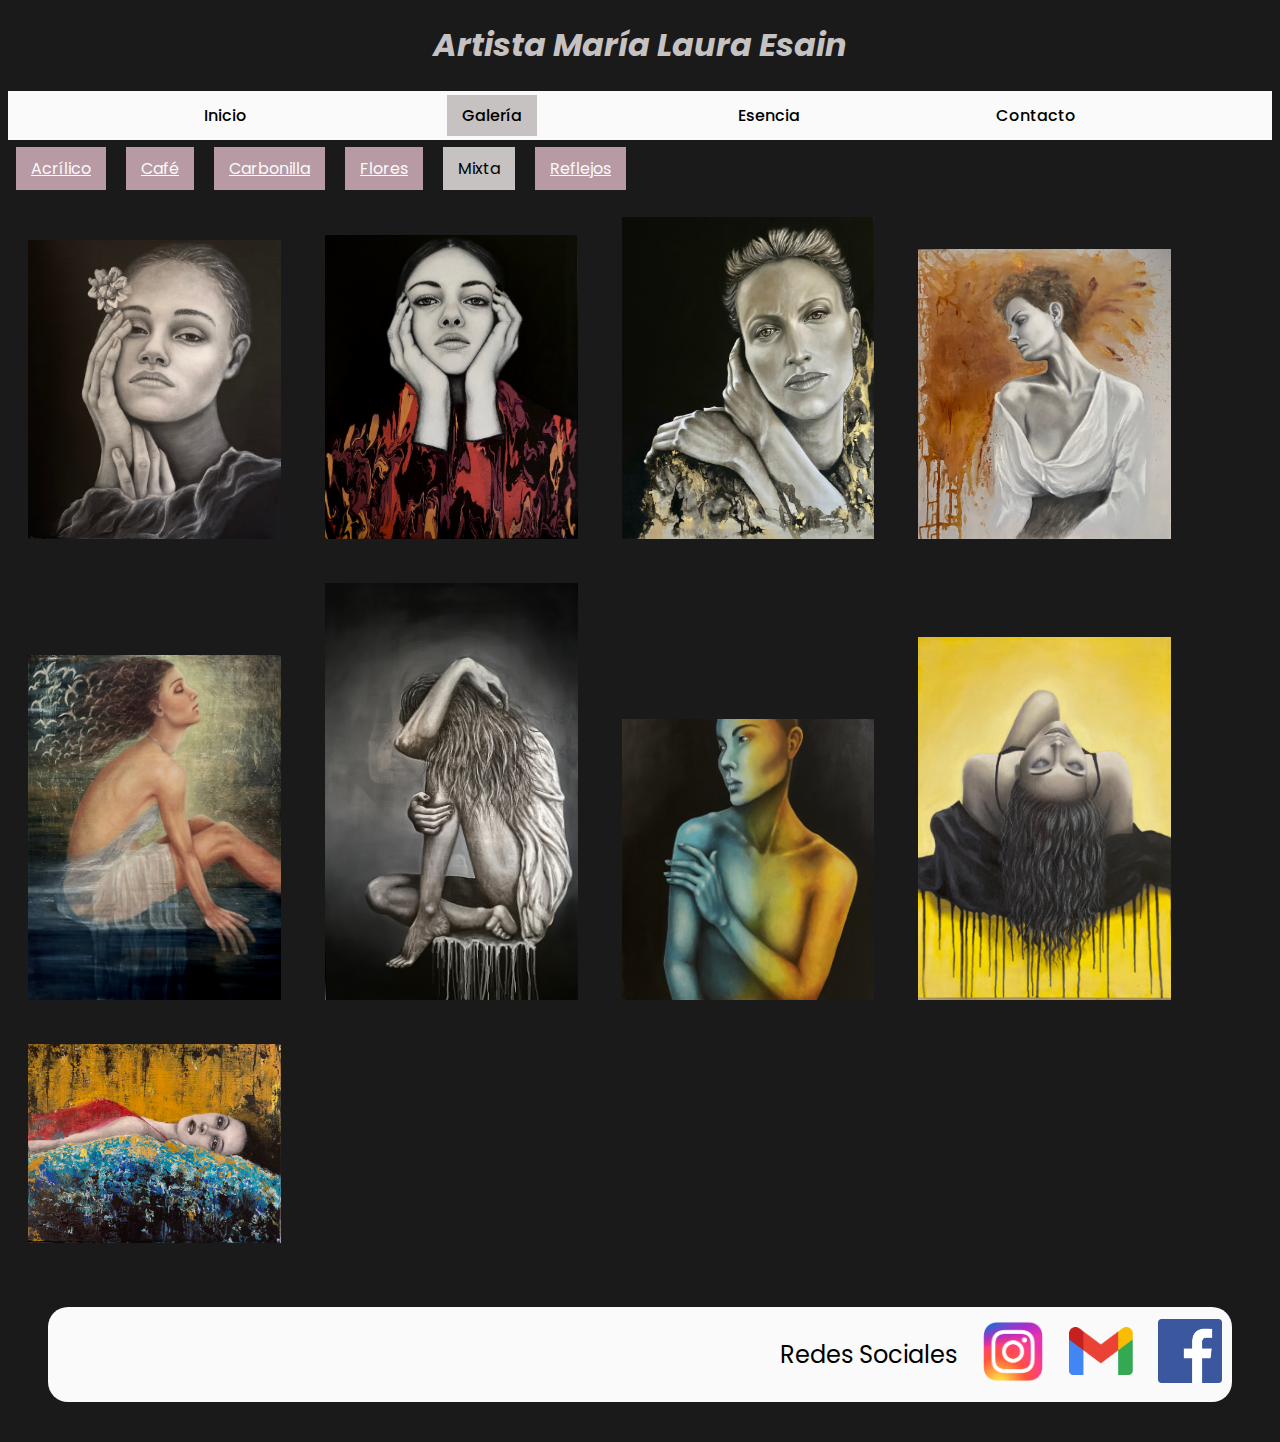
<file: mixta.html>
<!DOCTYPE html>
<html lang="en">
<head>
    <meta charset="UTF-8">
    <meta name="viewport" content="width=device-width, initial-scale=1.0">
    <title>Arte María Laura Esain</title>

    <link rel="stylesheet" href="style.css">

    <link rel="preconnect" href="https://fonts.googleapis.com">
    <link rel="preconnect" href="https://fonts.gstatic.com" crossorigin>
    <link href="https://fonts.googleapis.com/css2?family=Poppins:ital,wght@0,100;0,200;0,300;0,400;0,500;0,600;0,700;0,800;0,900;1,100;1,200;1,300;1,400;1,500;1,600;1,700;1,800;1,900&display=swap" rel="stylesheet">

    <link rel="preconnect" href="https://fonts.googleapis.com">
<link rel="preconnect" href="https://fonts.gstatic.com" crossorigin>
<link href="https://fonts.googleapis.com/css2?family=Inter:ital,opsz,wght@0,14..32,100..900;1,14..32,100..900&family=Poppins:ital,wght@0,100;0,200;0,300;0,400;0,500;0,600;0,700;0,800;0,900;1,100;1,200;1,300;1,400;1,500;1,600;1,700;1,800;1,900&display=swap" rel="stylesheet">

<link rel="preconnect" href="https://fonts.googleapis.com">
<link rel="preconnect" href="https://fonts.gstatic.com" crossorigin>
<link href="https://fonts.googleapis.com/css2?family=Abril+Fatface&family=Poppins:ital,wght@0,100;0,200;0,300;0,400;0,500;0,600;0,700;0,800;0,900;1,100;1,200;1,300;1,400;1,500;1,600;1,700;1,800;1,900&display=swap" rel="stylesheet">

</head>

<h1>Artista María Laura Esain</h1>


<p id="lista1">
    <a href="index.html">Inicio</a> 
    <a class="inicio">Galería</a>
    <a href="esencia.html">Esencia</a>            
    <a href="contacto.html">Contacto</a>
 </p>

 <p id="lista2">
    <a href="acrilico.html">Acrílico</a>
    <a href="café.html">Café</a>
    <a href="carbonilla.html"">Carbonilla</a>
    <a href="flores.html">Flores</a>
    <a class="acrilico">Mixta</a>
    <a href="reflejos.html">Reflejos</a>
</p> 

<img class="ac1" src="Imagenes/mixta_0580.jpg" alt="1" width="20%">
<img class="ac1" src="Imagenes/mixta_0780.jpg" alt="1" width="20%">
<img class="ac1" src="Imagenes/mixta_0830.jpg" alt="1" width="20%" >
<img class="ac1" src="Imagenes/mixta_3002.jpg" alt="1" width="20%">
<img class="ac1" src="Imagenes/mixta_6670.jpg" alt="1" width="20%">
<img class="ac1" src="Imagenes/mixta_8793.jpg" alt="1" width="20%">
<img  class="ac1" src="Imagenes/mixta_6814.jpg" alt="1" width="20%">
<img class="ac1" src="Imagenes/mixta_9629 (2).jpg" a1t="1" width="20%">
<img class="ac1" src="Imagenes/mixta_5134.jpg" alt="1" width="20%">

<footer>
    <h2>Redes Sociales</h2>
   <div class="logo-insta"><a class="redes" target="_blank" href="https://www.instagram.com/esainlaura?utm_source=ig_web_button_share_sheet&igsh=ZDNlZDc0MzIxNw=="><img src="Imagenes/Instagram-Logo-2016.png" alt="logo-instagram"></a></div>
  <div class="logo-gmail"><a href="https://mail.google.com/mail/u/0/#search/mlesain%40gmail.com"> <img src="Imagenes/Gmail_Logo.png" alt="Gmail_Logo"></a></div>
   <div class="logo-facebook"> <a class="redes" target="_blank" href="https://www.facebook.com/share/r/uLbqT9U41usrKx6N/"><img src="Imagenes/Facebook_logo.png" alt="logo-facebook"></a></div>
</footer>
</file>
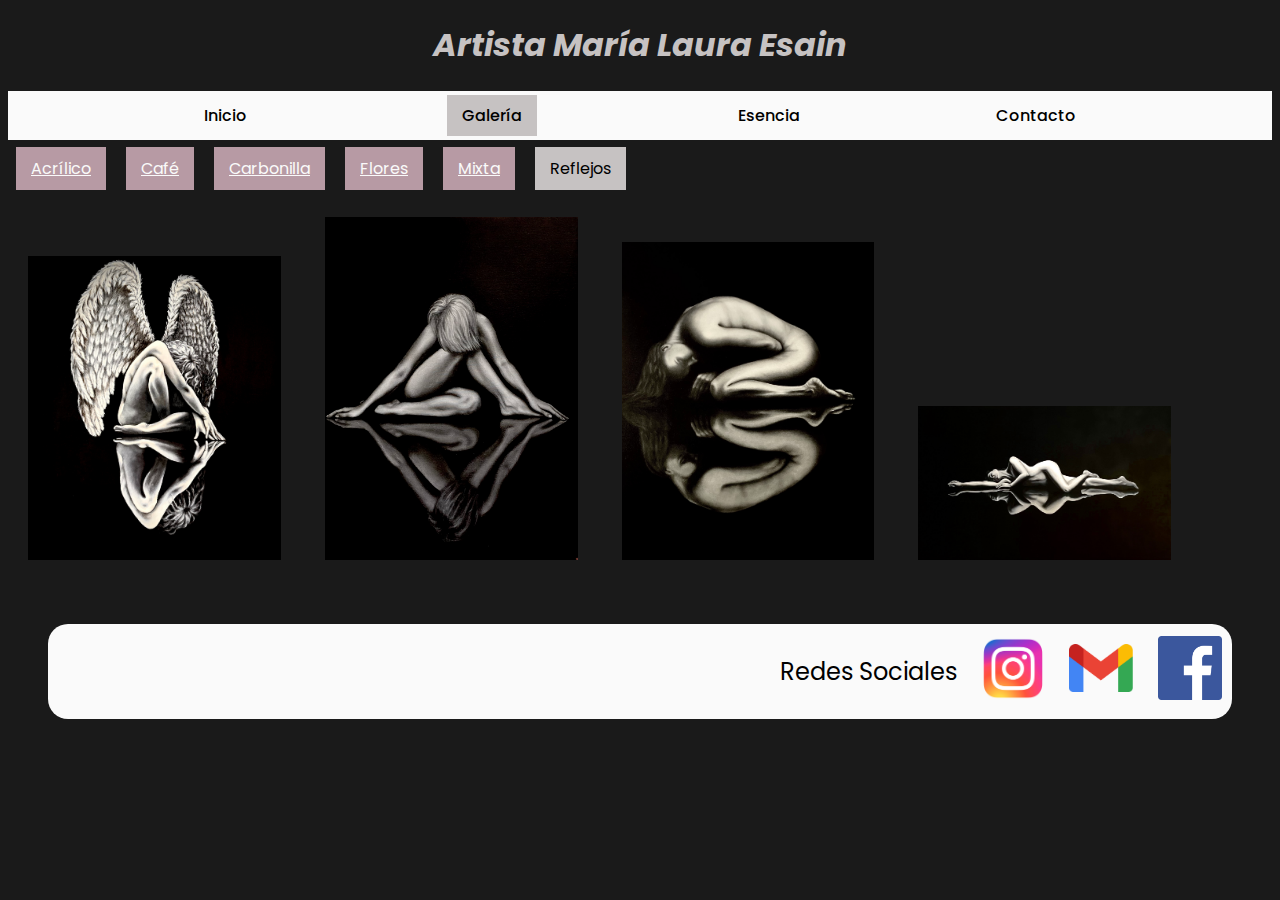
<file: reflejos.html>
<!DOCTYPE html>
<html lang="en">
<head>
    <meta charset="UTF-8">
    <meta name="viewport" content="width=device-width, initial-scale=1.0">
    <title>Arte María Laura Esain</title>

    <link rel="stylesheet" href="style.css">

    <link rel="preconnect" href="https://fonts.googleapis.com">
    <link rel="preconnect" href="https://fonts.gstatic.com" crossorigin>
    <link href="https://fonts.googleapis.com/css2?family=Poppins:ital,wght@0,100;0,200;0,300;0,400;0,500;0,600;0,700;0,800;0,900;1,100;1,200;1,300;1,400;1,500;1,600;1,700;1,800;1,900&display=swap" rel="stylesheet">

    <link rel="preconnect" href="https://fonts.googleapis.com">
<link rel="preconnect" href="https://fonts.gstatic.com" crossorigin>
<link href="https://fonts.googleapis.com/css2?family=Inter:ital,opsz,wght@0,14..32,100..900;1,14..32,100..900&family=Poppins:ital,wght@0,100;0,200;0,300;0,400;0,500;0,600;0,700;0,800;0,900;1,100;1,200;1,300;1,400;1,500;1,600;1,700;1,800;1,900&display=swap" rel="stylesheet">

<link rel="preconnect" href="https://fonts.googleapis.com">
<link rel="preconnect" href="https://fonts.gstatic.com" crossorigin>
<link href="https://fonts.googleapis.com/css2?family=Abril+Fatface&family=Poppins:ital,wght@0,100;0,200;0,300;0,400;0,500;0,600;0,700;0,800;0,900;1,100;1,200;1,300;1,400;1,500;1,600;1,700;1,800;1,900&display=swap" rel="stylesheet">

</head>
<h1>Artista María Laura Esain</h1>

<p id="lista1">
    <a href="index.html">Inicio</a> 
    <a class="inicio">Galería</a>
    <a href="esencia.html">Esencia</a>            
    <a href="contacto.html">Contacto</a>
 </p>

 <p id="lista2">
    <a href="acrilico.html">Acrílico</a>
    <a href="café.html">Café</a>
    <a href="carbonilla.html">Carbonilla</a>
    <a href="flores.html">Flores</a>
    <a href="mixta.html">Mixta</a>
    <a class="acrilico">Reflejos</a>
</p> 

<img class="ac1" src="Imagenes/reflejo_0330.jpg" alt="1" width="20%">
<img class="ac1" src="Imagenes/reflejo_4563.jpg" alt="1" width="20%">
<img class="ac1" src="Imagenes/reflejo_5820.jpg" alt="1" width="20%">
<img class="ac1" src="Imagenes/reflejo_8787.jpg" alt="1" width="20%">

<footer>
    <h2>Redes Sociales</h2>
   <div class="logo-insta"><a class="redes" target="_blank" href="https://www.instagram.com/esainlaura?utm_source=ig_web_button_share_sheet&igsh=ZDNlZDc0MzIxNw=="><img src="Imagenes/Instagram-Logo-2016.png" alt="logo-instagram"></a></div>
  <div class="logo-gmail"><a href="https://mail.google.com/mail/u/0/#search/mlesain%40gmail.com"> <img src="Imagenes/Gmail_Logo.png" alt="Gmail_Logo"></a></div>
   <div class="logo-facebook"> <a class="redes" target="_blank" href="https://www.facebook.com/share/r/uLbqT9U41usrKx6N/"><img src="Imagenes/Facebook_logo.png" alt="logo-facebook"></a></div>
</footer>
</file>
<file: style.css>
h1{
    color: #c6c2c2; 
    font-size: xx-large; 
    font-style: oblique; 
    font-weight: 700; text-align: center; 
    font-family: "Poppins", serif; 
}



#lista2 a{
    color: #fafafa;
    font-family: "Poppins", sans-serif; 
    padding: 10px;
    padding-left: 15px;
    padding-right: 15px;
    background-color: #b79aa4;
    margin: 8px;
    transition: 1s;
}

#lista2 .acrilico{
    background-color: #c6c2c2;
    color: black;
    transition: 1s;
}

#lista2 a:hover{
    color:#1a1a1a;
    margin: 30px;
}


div .todos{
    display: flex;
    justify-content: center;
    margin: 50px;
}

#lista1 a {
color:rgb(0, 0, 0); 
font-size: medium; 
font-style: normal; 
font-family: "Poppins", sans-serif; 
text-decoration: none
}

#lista1 a:hover{
    color: #b79aa4;
}

.inicio{
    background-color: #c6c2c2;
    font-family: "Poppins", sans-serif; 
    font-size: medium;
    padding: 8px;
    padding-left: 15px; padding-right: 15px;
    margin: 4px;
}


#lista1 {
    display: flex; align-items: center;
    justify-content:space-evenly; 
    font-weight: 500; font-family: "Poppins", sans-serif;
    background-color: #fafafa
}

li{
    list-style:none;
    padding-top: 40px;
}

.imagenes{
    display: flex; 
    justify-content: space-evenly;
}



label{
    color: #fafafa; 
    font-size: medium; 
    font-style: normal; 
    font-family: "Poppins", serif; 
     font-size: larger;
}

footer{
    display: flex;
    justify-content: flex-end;
    margin: 40px;
    background-color: #fafafa;
    border-radius: 20px;
    padding: 10px;
    align-items: center;
}

footer a{ 
    color: rgb(0, 0, 0), Geneva, Tahoma, sans-serif; 
    text-decoration: underline; 
    font-family: "Poppins", sans-serif;

}


.logo-insta img{
    width: 7rem;
}

.logo-facebook img{
    width: 4rem;

}

.logo-gmail img{
    width: 4rem;
    margin-right: 25px;
}

footer h2{
    font-family: "Poppins", sans-serif;
    font-weight: 400;
    align-self: center;
}


div .lista1{
    font-family: "Poppins", sans-serif;
    font-weight: lighter;
    font-size: medium;
    display: inline-block;
    vertical-align: top;
}

.cuadro2-2{
display: flex; margin: 50px;
}

.lista1{
    display: flex;
    width: 1000px;
    height: 50px;
    margin: 50px;
}

h3{
    color: rgb(0, 0, 0), Geneva, Tahoma, sans-serif; 
    text-decoration: none; 
    margin: 50px;
    font-weight: lighter;
    font-family: "Poppins", sans-serif;
    
}

.seccion-container{
display: flex;
margin: 40px;
}

.div-1{
    align-self: center;
}

.div-1 h2{
    color: #dadada;
    font-family: "poppins"; 
    font-size: 3rem;
    margin-top: 60px;
}

.div-1 a{
    color: black;
    background-color: #fafafa ;
    padding: 15px;
    border-radius: 5px;
    font-size: larger;
    margin-top: 50px;
    font-family: "poppins"; 

}

.div-1 p{
    font-family: "Poppins", sans-serif;
    font-size: 2rem;
    margin-top: 50px;
    color: #dadada;

}


.div-2 img{
    width: 20rem;
    margin: 50px;
}

body{
    background-color: #1a1a1a;
}

.grid-container{
    display: grid;
    grid-template-columns: repeat(3, 1fr); /*(cantidad, tamaño)*/ 
    grid-template-rows: repeat(3, 175px);
    column-gap: 25px;
    row-gap: 25px;
    /*gap(espacio por igual entre columnas y filas)*/
}


.item-1{
    /*(valor donde comienza hasta donde termina*/
    grid-column: 1/3; /*el elemento empieza en la columna 1 y termina en la 3*/
    grid-row: 1/4;
    background-image: url(Imagenes/ac10.jpg);
    background-size: cover;

}

.item-2{
    background-image: url(Imagenes/exposicion.png);
    grid-column: 3/5;
    grid-row: 1/4;
    display: flex;
    background-size: cover;
}


.logos{
    display: flex;
    justify-content:flex-end;
    margin: 40px;
    border-radius: 20px;
    padding: 10px;
    align-items: center;
    float: inline-end;    
}

.ac1{
    margin: 20px;
    justify-content: space-evenly;

}

input{
    padding: 15px;
    width: 200px;
}

.enviar{
    font-size: large;
}

.enviar:hover{
    background-color: #b79aa4;
    color: white;
    font-size: large;
}

header a:visited{
    color: #681DA8;
}

#carouselExample{
    height: 50%;
    width: 50%;
}
</file>
